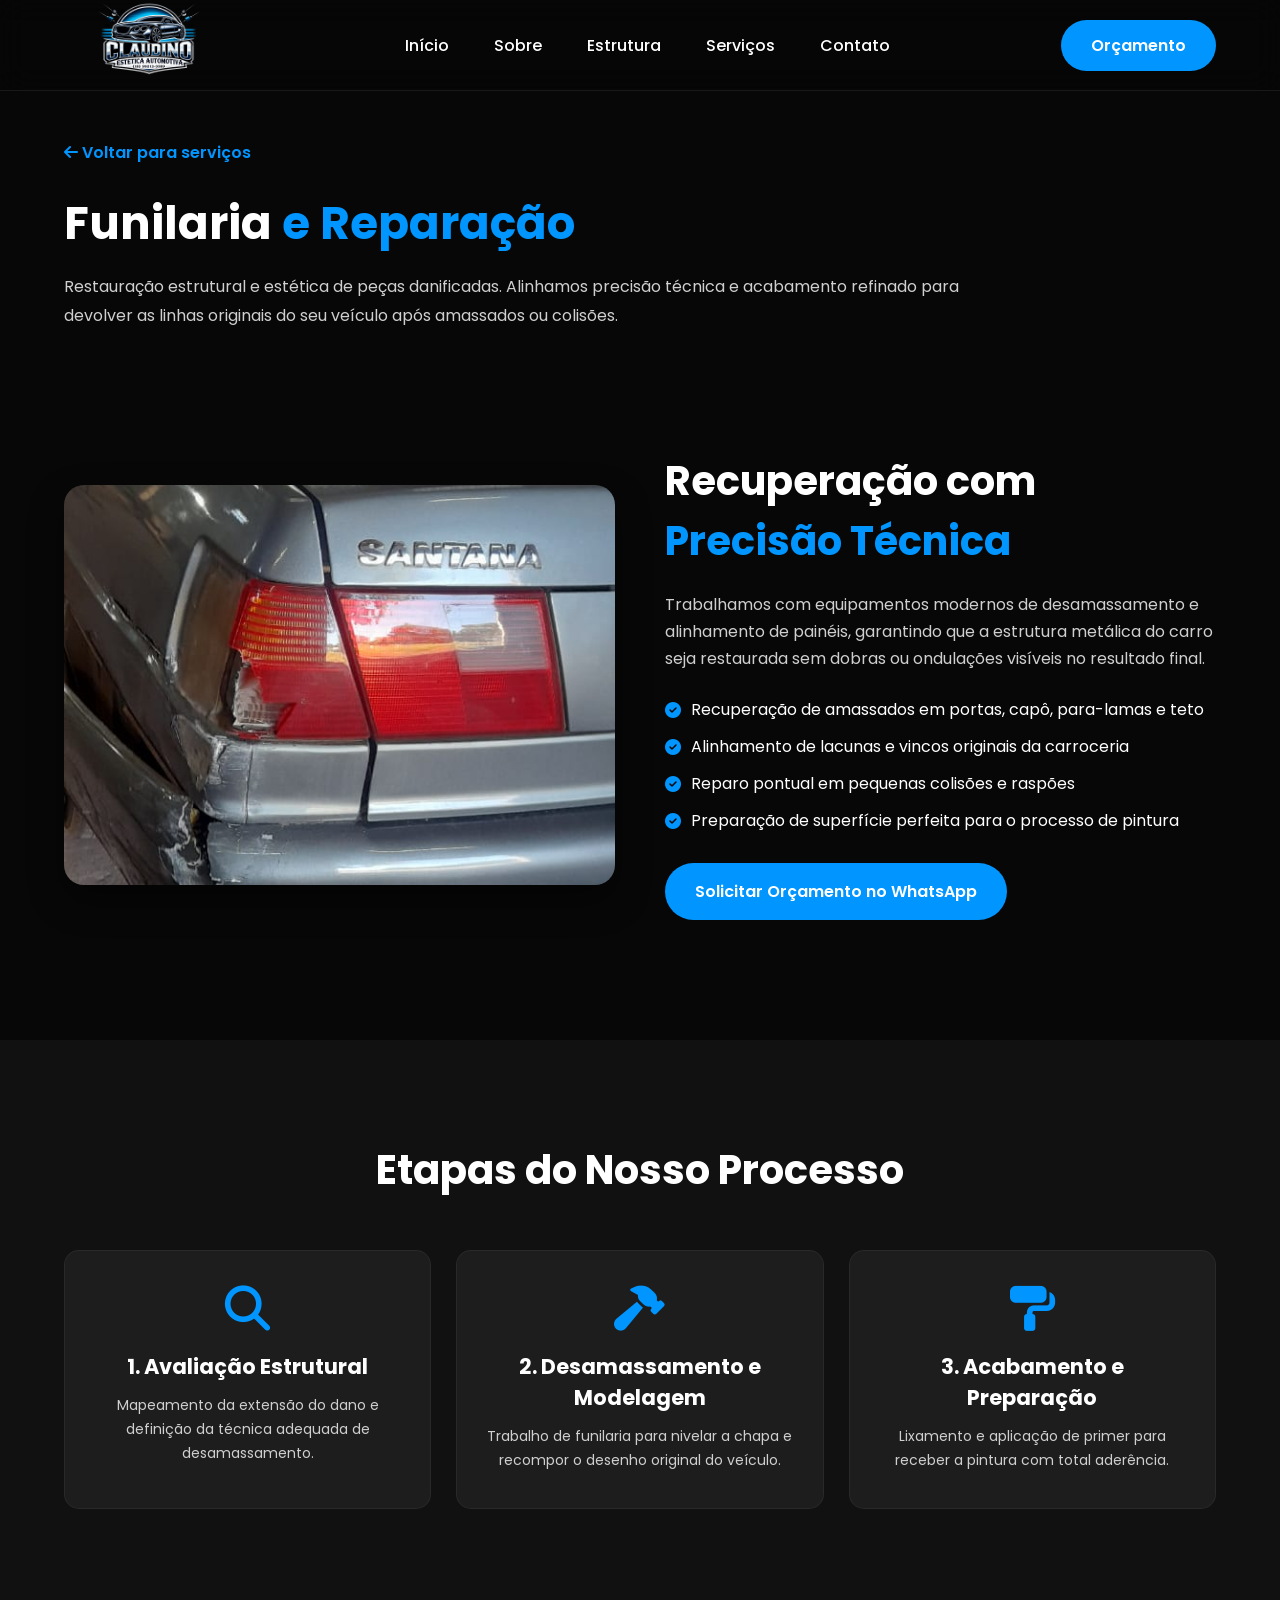
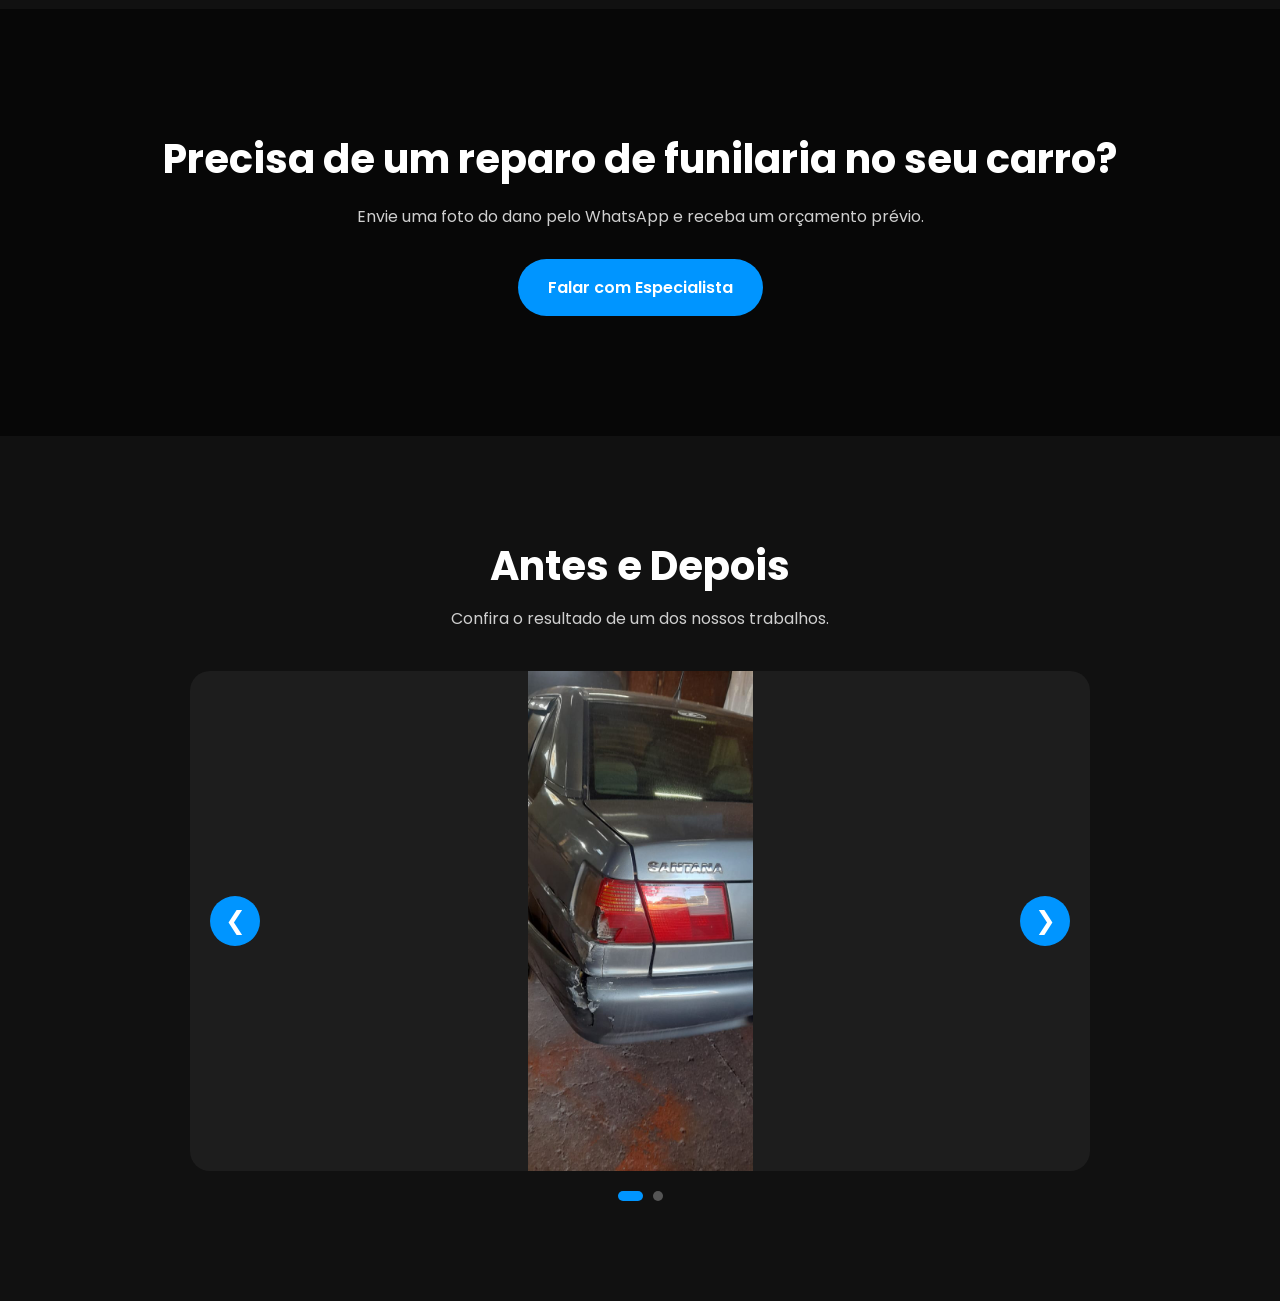
<file: funilaria.html>
<!DOCTYPE html>
<html lang="pt-br">
<head>
    <meta charset="UTF-8">
    <meta name="viewport" content="width=device-width, initial-scale=1.0">
    <title>Funilaria - Claudino Estética Automotiva</title>
    
    <link href="https://fonts.googleapis.com/css2?family=Poppins:wght@400;500;600;800&display=swap" rel="stylesheet">
    <link rel="stylesheet" href="https://cdnjs.cloudflare.com/ajax/libs/font-awesome/6.7.2/css/all.min.css">
    <link rel="stylesheet" href="funilaria.css">
</head>
<body>

    <header>
        <div class="container">
            <a href="index.html#inicio" class="logo">
                <img src="img/logo.png" alt="Logo Claudino">
            </a>
            <nav>
                <ul>
                    <li><a href="index.html#inicio">Início</a></li>
                    <li><a href="index.html#sobre">Sobre</a></li>
                    <li><a href="index.html#trabalhos">Estrutura</a></li>
                    <li><a href="index.html#servicos">Serviços</a></li>
                    <li><a href="index.html#contato">Contato</a></li>
                </ul>
            </nav>
            <a href="https://wa.me/5518998230998" target="_blank" class="btn-menu">Orçamento</a>
        </div>
    </header>

    <section id="detalhe-servico">
        <div class="container">
            <a href="index.html#servicos" class="btn-voltar">
                <i class="fa-solid fa-arrow-left"></i> Voltar para serviços
            </a>
            
            <h1>Funilaria <span>e Reparação</span></h1>
            <p>Restauração estrutural e estética de peças danificadas. Alinhamos precisão técnica e acabamento refinado para devolver as linhas originais do seu veículo após amassados ou colisões.</p>
        </div>
    </section>

    <section id="funilaria">
        <div class="container">
            <div class="funilaria-img">
                <img src="img/funilaria_antes.jpeg" alt="Serviço de Funilaria Automotiva">
                
            </div>

            <div class="funilaria-texto">
                <h2>Recuperação com <span>Precisão Técnica</span></h2>
                <p>Trabalhamos com equipamentos modernos de desamassamento e alinhamento de painéis, garantindo que a estrutura metálica do carro seja restaurada sem dobras ou ondulações visíveis no resultado final.</p>
                
                <ul class="funilaria-lista">
                    <li><i class="fa-solid fa-circle-check"></i> Recuperação de amassados em portas, capô, para-lamas e teto</li>
                    <li><i class="fa-solid fa-circle-check"></i> Alinhamento de lacunas e vincos originais da carroceria</li>
                    <li><i class="fa-solid fa-circle-check"></i> Reparo pontual em pequenas colisões e raspões</li>
                    <li><i class="fa-solid fa-circle-check"></i> Preparação de superfície perfeita para o processo de pintura</li>
                </ul>

                <a href="https://wa.me/5518998230998" target="_blank" class="btn-primary">Solicitar Orçamento no WhatsApp</a>
            </div>
        </div>
    </section>

    <section class="funilaria-etapas">
        <div class="container">
            <h2>Etapas do Nosso Processo</h2>
            
            <div class="funilaria-grid">
                <div class="card">
                    <i class="fa-solid fa-magnifying-glass"></i>
                    <h3>1. Avaliação Estrutural</h3>
                    <p>Mapeamento da extensão do dano e definição da técnica adequada de desamassamento.</p>
                </div>

                <div class="card">
                    <i class="fa-solid fa-hammer"></i>
                    <h3>2. Desamassamento e Modelagem</h3>
                    <p>Trabalho de funilaria para nivelar a chapa e recompor o desenho original do veículo.</p>
                </div>

                <div class="card">
                    <i class="fa-solid fa-paint-roller"></i>
                    <h3>3. Acabamento e Preparação</h3>
                    <p>Lixamento e aplicação de primer para receber a pintura com total aderência.</p>
                </div>
            </div>
        </div>
    </section>

    <section id="contato">
        <div class="container">
            <h2>Precisa de um reparo de funilaria no seu carro?</h2>
            <p>Envie uma foto do dano pelo WhatsApp e receba um orçamento prévio.</p>
            <a href="https://wa.me/5518998230998" target="_blank" class="btn-primary">Falar com Especialista</a>
        </div>
    </section>

    <section class="antes-depois">
    <div class="container">

        <h2>Antes e Depois</h2>
        <p>Confira o resultado de um dos nossos trabalhos.</p>

        <div class="carrossel">

            <button class="anterior" onclick="anterior()">❮</button>

            <img id="imagem-carrossel" src="img/funilaria_antes.jpeg" alt="Antes e depois de funilaria">
            
            <button class="proximo" onclick="proximo()">❯</button>

        </div>

        <div class="indicadores">
            <span class="ativo"></span>
            <span></span>
        </div>

    </div>
</section>
<script src="script.js"></script>
</body>
</html>
</file>
<file: funilaria.css>
* {
    margin: 0;
    padding: 0;
    box-sizing: border-box;
}

html {
    scroll-behavior: smooth;
}

body {
    font-family: 'Poppins', sans-serif;
    background: #070707;
    color: #fff;
    overflow-x: hidden;
}

.container {
    width: 90%;
    max-width: 1300px;
    margin: auto;
}

/* =========================
   HEADER
========================= */

header {
    position: fixed;
    top: 0;
    left: 0;
    width: 100%;
    z-index: 999;
    background: rgba(7, 7, 7, 0.85);
    backdrop-filter: blur(15px);
    border-bottom: 1px solid rgba(255, 255, 255, 0.08);
}

header .container {
    height: 90px;
    display: flex;
    justify-content: space-between;
    align-items: center;
}

.logo img {
    width: 170px;
}

nav ul {
    display: flex;
    list-style: none;
    gap: 45px;
}

nav a {
    color: #fff;
    text-decoration: none;
    font-weight: 500;
    transition: 0.3s;
}

nav a:hover {
    color: #0095ff;
}

.btn-menu {
    padding: 13px 30px;
    border-radius: 30px;
    background: #0095ff;
    color: #fff;
    text-decoration: none;
    font-weight: 600;
    transition: 0.3s;
}

.btn-menu:hover {
    transform: translateY(-3px);
    box-shadow: 0 0 20px #0095ff;
}

/* =========================
   DETALHE DO SERVIÇO
========================= */

#detalhe-servico {
    padding: 140px 0 40px;
}

.btn-voltar {
    color: #0095ff;
    text-decoration: none;
    font-weight: 600;
    transition: 0.3s;
}

.btn-voltar:hover {
    color: #fff;
}

#detalhe-servico h1 {
    font-size: 45px;
    margin: 25px 0 15px;
}

#detalhe-servico h1 span {
    color: #0095ff;
}

#detalhe-servico p {
    color: #cfcfcf;
    line-height: 1.8;
    max-width: 900px;
}

/* =========================
   FUNILARIA
========================= */

#funilaria {
    padding: 80px 0 120px;
}

#funilaria .container {
    display: grid;
    grid-template-columns: 1fr 1fr;
    gap: 50px;
    align-items: center;
}

.funilaria-img {
    width: 100%;
}

.funilaria-img img {
    width: 100%;
    height: 400px;
    object-fit: cover;
    object-position: center;
    display: block;
    border-radius: 20px;
    box-shadow: 0 15px 35px rgba(0, 0, 0, 0.45);
}

.funilaria-texto h2 {
    font-size: 40px;
    margin-bottom: 20px;
}

.funilaria-texto h2 span {
    color: #0095ff;
}

.funilaria-texto p {
    color: #cfcfcf;
    line-height: 1.7;
    margin-bottom: 25px;
}

.funilaria-lista {
    list-style: none;
    margin-bottom: 30px;
}

.funilaria-lista li {
    color: #fff;
    margin-bottom: 12px;
    display: flex;
    align-items: center;
    gap: 10px;
}

.funilaria-lista i {
    color: #0095ff;
}

/* =========================
   BOTÃO
========================= */

.btn-primary {
    display: inline-block;
    padding: 16px 30px;
    border-radius: 40px;
    background: #0095ff;
    color: #fff;
    text-decoration: none;
    font-weight: 600;
    transition: 0.3s;
}

.btn-primary:hover {
    transform: translateY(-4px);
    box-shadow: 0 0 25px #0095ff;
}

/* =========================
   ETAPAS
========================= */

.funilaria-etapas {
    padding: 100px 0;
    background: #111;
}

.funilaria-etapas h2 {
    text-align: center;
    font-size: 40px;
    margin-bottom: 50px;
}

.funilaria-grid {
    display: grid;
    grid-template-columns: repeat(3, 1fr);
    gap: 25px;
}

.funilaria-grid .card {
    background: #1d1d1d;
    padding: 35px 25px;
    border-radius: 15px;
    text-align: center;
    border: 1px solid rgba(255, 255, 255, 0.05);
    transition: 0.3s;
}

.funilaria-grid .card:hover {
    transform: translateY(-8px);
    box-shadow: 0 0 25px rgba(0, 149, 255, 0.25);
}

.funilaria-grid .card i {
    font-size: 45px;
    color: #0095ff;
    margin-bottom: 20px;
}

.funilaria-grid .card h3 {
    font-size: 21px;
    margin-bottom: 12px;
}

.funilaria-grid .card p {
    color: #cfcfcf;
    font-size: 14px;
    line-height: 1.7;
}

/* =========================
   CONTATO
========================= */

#contato {
    padding: 120px 0;
    text-align: center;
}

#contato h2 {
    font-size: 40px;
    margin-bottom: 15px;
}

#contato p {
    color: #cfcfcf;
    margin-bottom: 30px;
}

/* =========================
   ANTES E DEPOIS
========================= */

.antes-depois {
    padding: 100px 0;
    background: #111;
    text-align: center;
}

.antes-depois h2 {
    font-size: 40px;
    margin-bottom: 10px;
}

.antes-depois > .container > p {
    color: #cfcfcf;
    margin-bottom: 40px;
}

/* CARROSSEL */

.carrossel {
    width: 90%;
    max-width: 900px;
    height: 500px;
    margin: auto;
    position: relative;
    display: flex;
    justify-content: center;
    align-items: center;
    overflow: hidden;
    border-radius: 20px;
    background: #1d1d1d;
}

.carrossel img {
    width: 100%;
    height: 100%;
    object-fit: contain;
    display: block;
}

/* SEGUNDA IMAGEM */

.carrossel img:not(#imagem-carrossel) {
    display: none;
}

/* BOTÕES DO CARROSSEL */

.anterior,
.proximo {
    position: absolute;
    top: 50%;
    transform: translateY(-50%);
    width: 50px;
    height: 50px;
    border: none;
    border-radius: 50%;
    background: #0095ff;
    color: #fff;
    font-size: 25px;
    cursor: pointer;
    z-index: 5;
    transition: 0.3s;
}

.anterior {
    left: 20px;
}

.proximo {
    right: 20px;
}

.anterior:hover,
.proximo:hover {
    transform: translateY(-50%) scale(1.1);
    box-shadow: 0 0 20px #0095ff;
}

/* INDICADORES */

.indicadores {
    display: flex;
    justify-content: center;
    gap: 10px;
    margin-top: 20px;
}

.indicadores span {
    width: 10px;
    height: 10px;
    background: #555;
    border-radius: 50%;
    transition: 0.3s;
}

.indicadores .ativo {
    background: #0095ff;
    width: 25px;
    border-radius: 10px;
}

/* =========================
   RESPONSIVO
========================= */

@media (max-width: 900px) {

    header .container {
        height: 80px;
    }

    nav {
        display: none;
    }

    .logo img {
        width: 140px;
    }

    #detalhe-servico {
        padding-top: 120px;
    }

    #funilaria .container {
        grid-template-columns: 1fr;
    }

    .funilaria-grid {
        grid-template-columns: 1fr;
    }

    .funilaria-img img {
        height: 320px;
    }

    #detalhe-servico h1 {
        font-size: 35px;
    }

    .funilaria-texto h2 {
        font-size: 32px;
    }

    .carrossel {
        height: 400px;
    }
}

/* CELULAR */

@media (max-width: 500px) {

    .btn-menu {
        padding: 10px 20px;
        font-size: 14px;
    }

    #detalhe-servico h1 {
        font-size: 30px;
    }

    .funilaria-img img {
        height: 260px;
    }

    .btn-primary {
        padding: 14px 22px;
        font-size: 14px;
    }

    .carrossel {
        width: 100%;
        height: 280px;
    }

    .anterior,
    .proximo {
        width: 40px;
        height: 40px;
        font-size: 20px;
    }

    .anterior {
        left: 10px;
    }

    .proximo {
        right: 10px;
    }

    .antes-depois h2 {
        font-size: 32px;
    }
}
</file>
